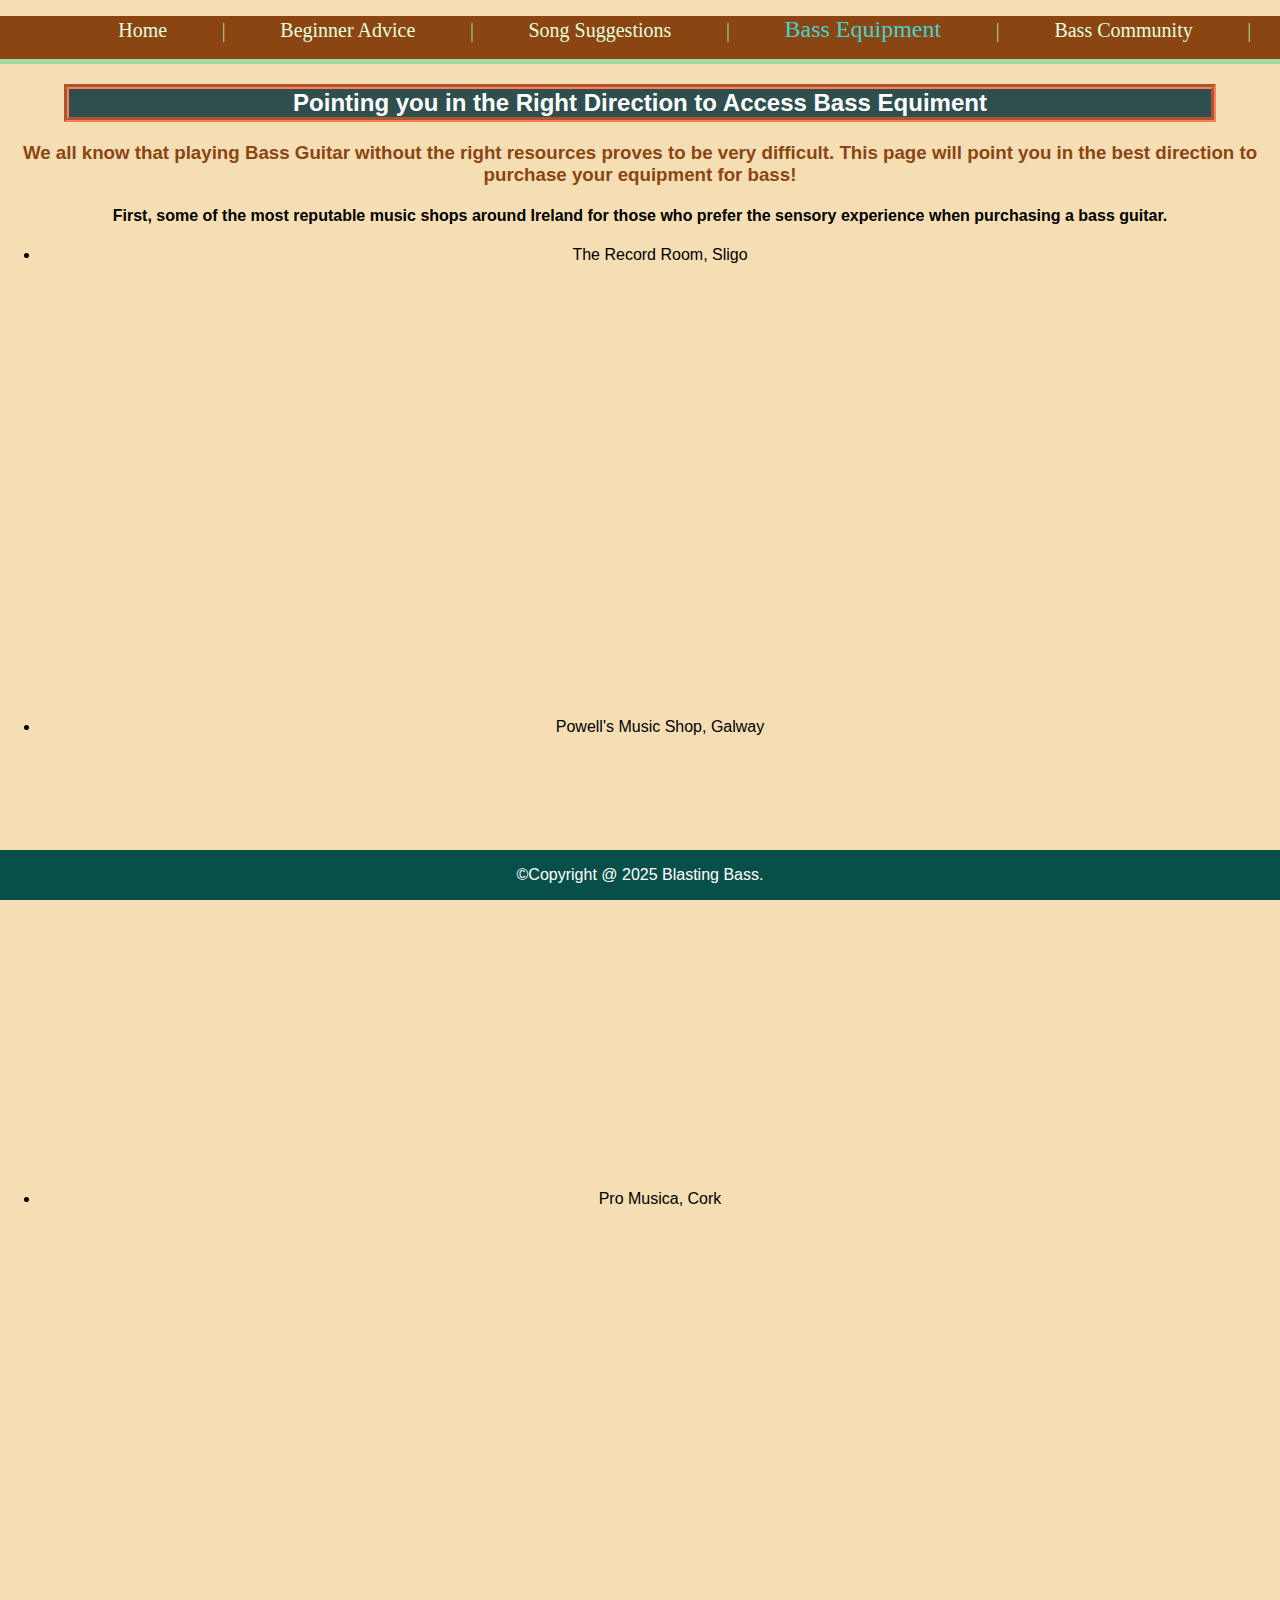
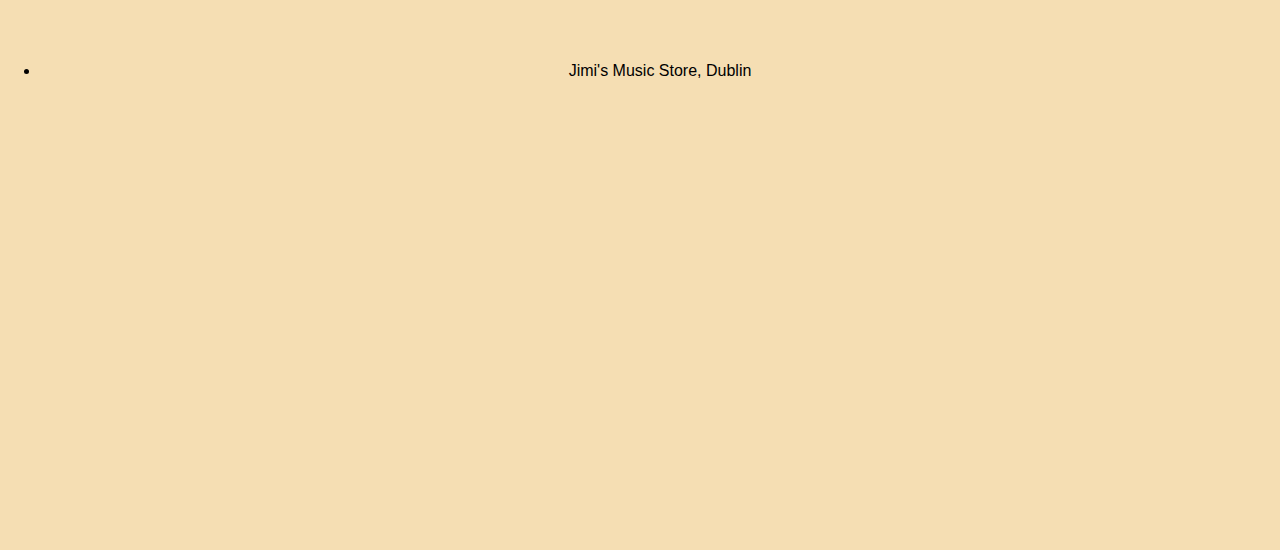
<file: bassequipment.html>
<!DOCTYPE html>
<!-- This is Comments.
 Date this Practice of my Website Idea was started: 28 Jan 2025
 Purpose: Trying out a website idea using same template from today's class. -->
 <html lang="en">
    <head>
        <meta charset="UTF-8">
        <meta name="viewport" content="width=device-width, initial-scale=1.0">
        <meta http-equiv="X-UA-Compatible" content="ie=edge">
        <meta name="description" content="Music-Based Website Practice Page">
        <title>Song Suggestions across different levels.</title>
        <link rel="stylesheet" href="Styles/magnificentmusicstyles.css">
        <link rel="icon" href="Images/favicon_io_(2)/favicon.ico">
    </head>

    <body> <!-- In my website which will feature resources that might help people 
        who are trying to learn bass progress, the first section of the body will 
        be the header which tells people what this website is about. -->
        <header>
            <nav>
            <ul>
                <li> <a href="index.html">Home</a> | </li>
                <li> <a href="beginners.html">Beginner Advice</a> | </li>
                <li> <a href="songsuggestions.html"> Song Suggestions</a> | </li>
                <li> <a class="active" href="bassequipment.html"> Bass Equipment</a> | </li>
                <li> <a href="community.html"> Bass Community</a> | </li>
            </ul>
            </nav>
        </header>
        <main>
        <h2>Pointing you in the Right Direction to Access Bass Equiment</h2>
        <h3>We all know that playing Bass Guitar without the right resources proves to be very difficult. This page will point you in the best direction
            to purchase your equipment for bass!</h3>
        <h4>First, some of the most reputable music shops around Ireland for those who prefer the sensory experience when purchasing a bass guitar.</h4>
        <ul>
            <li>The Record Room, Sligo</li>
            <iframe src="https://www.google.com/maps/embed?pb=!1m18!1m12!1m3!1d2329.8926057183435!2d-8.476585022958073!3d54.27047737257177!2m3!1f0!2f0!3f0!3m2!
            1i1024!2i768!4f13.1!3m3!1m2!1s0x485ee834888d7893%3A0x2c2eec9662591861!2sThe%20Record%20Room!5e0!3m2!1sen!2sie!4v1741959590236!5m2!1sen!2sie" 
            width="600" height="450" style="border:0;" allowfullscreen="" loading="lazy" referrerpolicy="no-referrer-when-downgrade"></iframe>

            <li>Powell's Music Shop, Galway</li>
            <iframe src="https://www.google.com/maps/embed?pb=!1m18!1m12!1m3!1d4771.828051661076!2d-9.054553323013549!3d53.27316007226816!2m3!1f0!2f0!3f0!3m2!1i1024!
            2i768!4f13.1!3m3!1m2!1s0x485b96e5442fa02f%3A0xccb50cfb144076a3!2sP.%20Powell%20and%20Sons!5e0!3m2!1sen!2sie!4v1741960317526!5m2!1sen!2sie" width="600" height="450" 
            style="border:0;" allowfullscreen="" loading="lazy" referrerpolicy="no-referrer-when-downgrade"></iframe>

            <li>Pro Musica, Cork</li>
            <iframe src="https://www.google.com/maps/embed?pb=!1m18!1m12!1m3!1d2461.965522048466!2d-8.469505199999999!3d51.8980933!2m3!1f0!2f0!3f0!3m2!1i1024!2i768!4f13.1!3m3!1m2!1s0x4844900feece0b11%3A0x14416edec963a276!2sPro%20Musica!5e0!3m2!1sen!2sie!4v1741960636402!5m2!1sen!2sie" width="600" height="450" style="border:0;" allowfullscreen="" loading="lazy" referrerpolicy="no-referrer-when-downgrade"></iframe>

            <li>Jimi's Music Store, Dublin</li>
            <iframe src="https://www.google.com/maps/embed?pb=!1m18!1m12!1m3!1d4767.122792935482!2d-6.345012223011241!3d53.31530087228028!2m3!1f0!2f0!3f0!3m2!1i1024!2i768!4f13.1!3m3!1m2!1s0x48670c98dfc8382f%3A0x3b4355c1426136ba!2sJimi&#39;s%20Music%20Store!5e0!3m2!1sen!2sie!4v1741961087840!5m2!1sen!2sie" width="600" height="450" style="border:0;" allowfullscreen="" loading="lazy" referrerpolicy="no-referrer-when-downgrade"></iframe>

        </ul>
        </main>

            <footer>
                <p> &copy;Copyright &#64; 2025 Blasting Bass. </p>
            </footer>

    </body>

 </html>
</file>
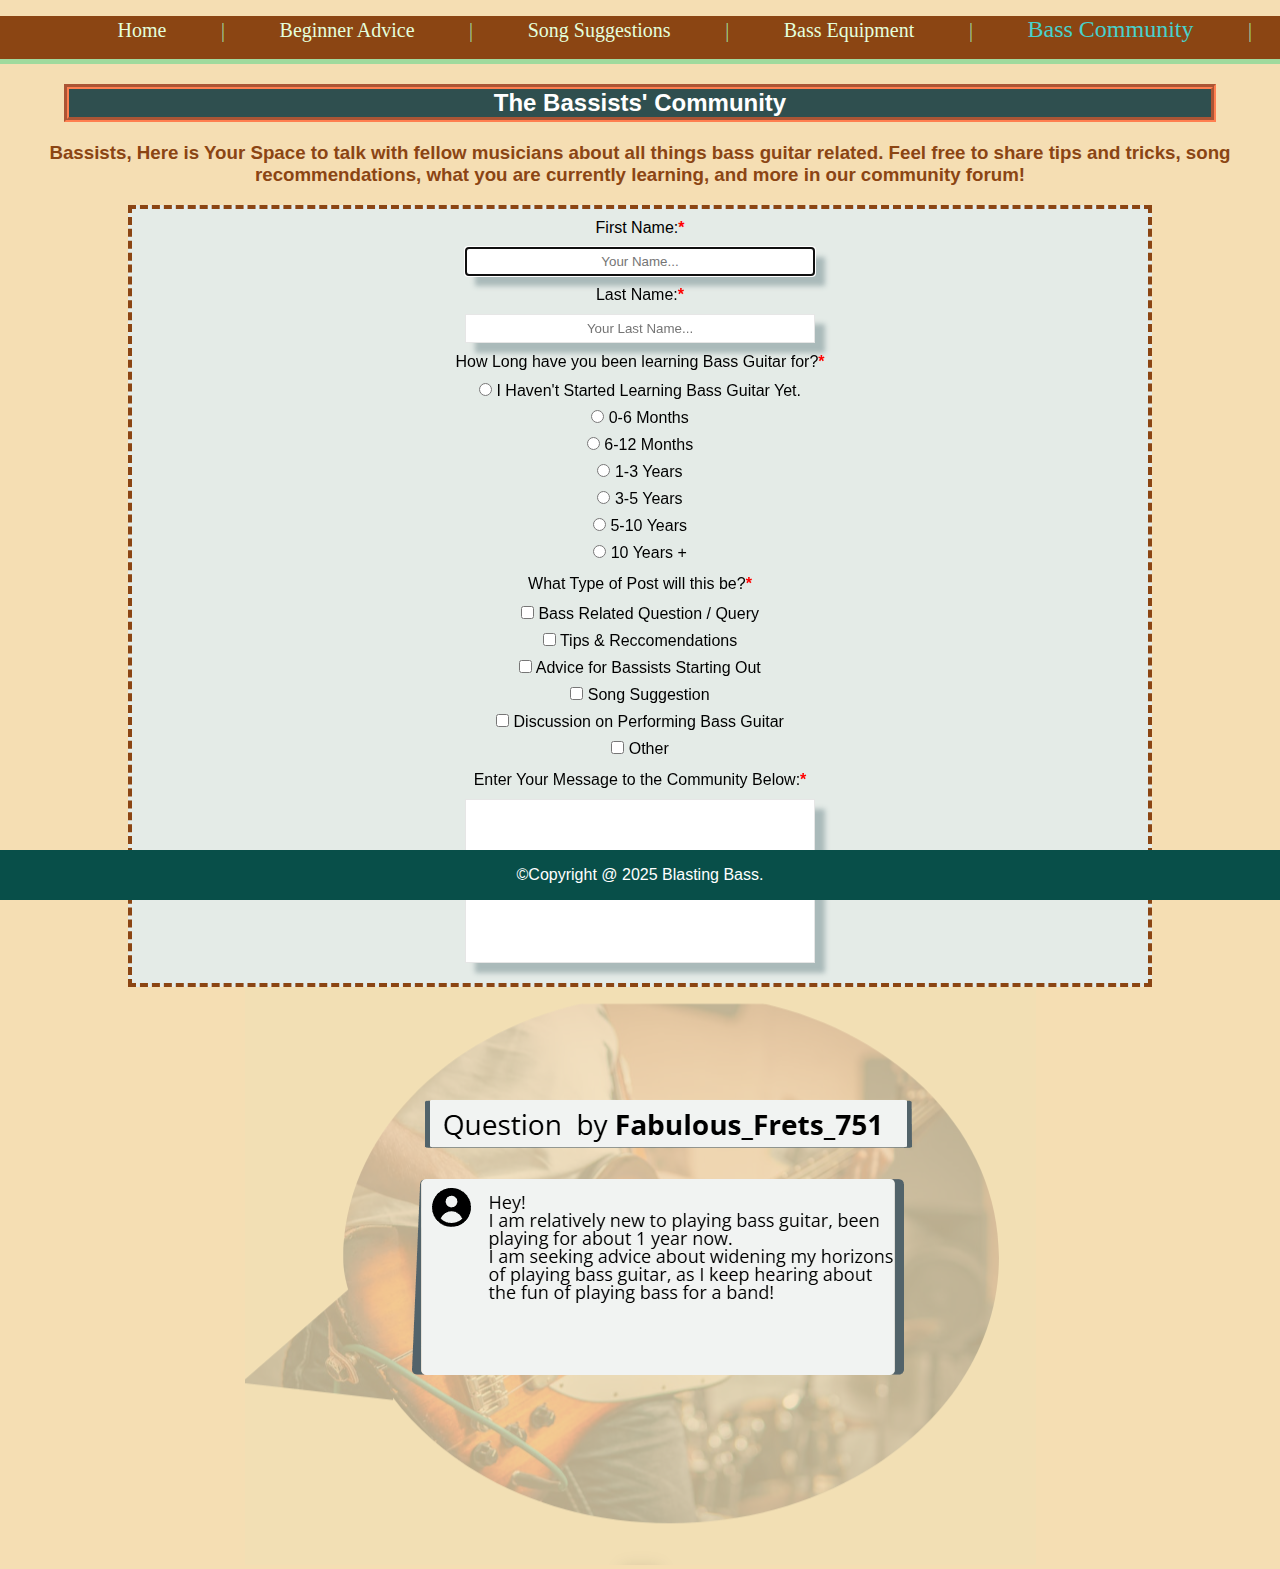
<file: community.html>
<!DOCTYPE html>
<!-- This is Comments.
 Date this Practice of my Website Idea was started: 28 Jan 2025
 Purpose: Trying out a website idea using same template from today's class. -->
 <html lang="en">
    <head>
        <meta charset="UTF-8">
        <meta name="viewport" content="width=device-width, initial-scale=1.0">
        <meta http-equiv="X-UA-Compatible" content="ie=edge">
        <meta name="description" content="Music-Based Website Practice Page">
        <title>Song Suggestions across different levels.</title>
        <link rel="stylesheet" href="Styles/magnificentmusicstyles.css">
        <link rel="icon" href="Images/favicon_io_(2)/favicon.ico">
    </head>

    <body> <!-- In my website which will feature resources that might help people 
        who are trying to learn bass progress, the first section of the body will 
        be the header which tells people what this website is about. -->
        <header>
           <nav>
            <ul>
                <li> <a href="index.html">Home</a> | </li>
                <li> <a href="beginners.html">Beginner Advice</a> | </li>
                <li> <a href="songsuggestions.html"> Song Suggestions</a> | </li>
                <li> <a href="bassequipment.html"> Bass Equipment</a> | </li>
                <li> <a class="active" href="community.html"> Bass Community</a> | </li>
            </ul>
            </nav>
        </header>
        <main> 
           
                <h2><b>The Bassists' Community</b></h2>
                <h3>Bassists, Here is Your Space to talk with fellow musicians about all things bass guitar related. Feel free to share tips and tricks,
                    song recommendations, what you are currently learning, and more in our community forum!</h3>

                <form action="http:/foo.com" method="put">
                    <label for="fname">First Name:<span class="required">*</span></label><br>
                    <input type="text" id="fname" name="firstname" placeholder="Your Name..." autofocus required><br>

                    <label for="lname">Last Name:<span class="required">*</span></label><br>
                    <input type="text" id="lname" name="lastname" placeholder="Your Last Name..." required><br>

                    <label for="bassexperience">How Long have you been learning Bass Guitar for?<span class="required">*</span></label><br>
                    <fieldset>
                    <input type="radio" id="exp1" name="experience1" value="I Haven't Started Learning Bass Guitar Yet.">
                    <label for="exp1">I Haven't Started Learning Bass Guitar Yet.</label><br>
                    <input type="radio" id="exp2" name="experience2" value="0-6 Months">
                    <label for="exp2">0-6 Months</label><br>
                    <input type="radio" id="exp3" name="experience3" value="6-12 Months">
                    <label for="exp3">6-12 Months</label><br>
                    <input type="radio" id="exp4" name="experience4" value="1-3 Years">
                    <label for="exp4">1-3 Years</label><br>
                    <input type="radio" id="exp5" name="experience5" value="3-5 Years">
                    <label for="exp5">3-5 Years</label><br>
                    <input type="radio" id="exp6" name="experience6" value="5-10 Years">
                    <label for="exp6">5-10 Years</label><br>
                    <input type="radio" id="exp7" name="experience7" value="10 Years +">
                    <label for="exp7">10 Years +</label><br>
                    </fieldset>

                    <label for="typeofpost">What Type of Post will this be?<span class="required">*</span></label><br>
                    <fieldset>
                    <input type="checkbox" id="pty1" name="postype1" value="Bass Related Question / Query">
                    <label for="pty1">Bass Related Question / Query</label><br>
                    <input type="checkbox" id="pty2" name="posttype2" value="Tips & Reccomendations">
                    <label for="pty2">Tips & Reccomendations</label><br>
                    <input type="checkbox" id="pty3" name="posttype3" value="Advice for Bassists Starting Out">
                    <label for="pty3">Advice for Bassists Starting Out</label><br>
                    <input type="checkbox" id="pty4" name="posttype4" value="Song Suggestion">
                    <label for="pty4">Song Suggestion</label><br>
                    <input type="checkbox" id="pty5" name="posttype5" value="Discussion on Performing Bass Guitar">
                    <label for="pty5">Discussion on Performing Bass Guitar</label><br>
                    <input type="checkbox" id="pty6" name="posttype6" value="Other">
                    <label for="pty6">Other</label><br>
                    </fieldset>

                    <label for="yourText">Enter Your Message to the Community Below:<span class="required">*</span></label><br>
                    <input style="height: 150px;" type="text" id="yourText" name="yourText" placeholder="Enter Text Here...">
                </form>

                <img src="Images/firstreply.png">
            </main>

            <footer>
                <p> &copy;Copyright &#64; 2025 Blasting Bass. </p>
            </footer>

    </body>

 </html>
</file>
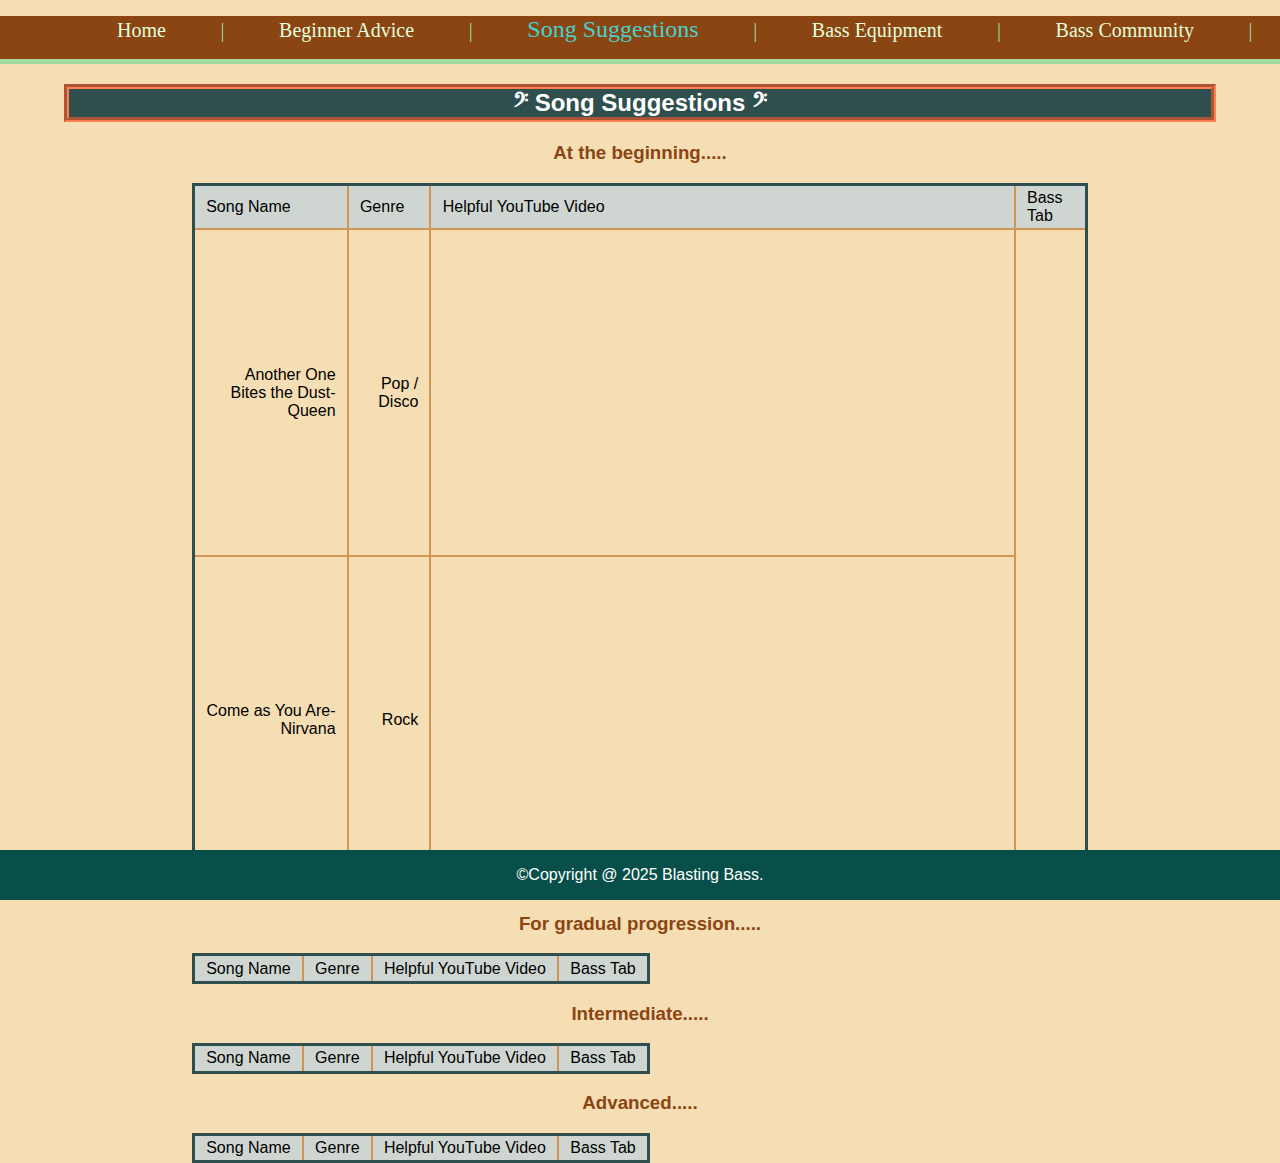
<file: songsuggestions.html>
<!DOCTYPE html>
<!-- This is Comments.
 Date this Practice of my Website Idea was started: 28 Jan 2025
 Purpose: Trying out a website idea using same template from today's class. -->
 <html lang="en">
    <head>
        <meta charset="UTF-8">
        <meta name="viewport" content="width=device-width, initial-scale=1.0">
        <meta http-equiv="X-UA-Compatible" content="ie=edge">
        <meta name="description" content="Music-Based Website Practice Page">
        <title>Song Suggestions across different levels.</title>
        <link rel="stylesheet" href="Styles/magnificentmusicstyles.css">
        <link rel="icon" href="Images/favicon_io_(2)/favicon.ico">
    </head>

    <body> <!-- In my website which will feature resources that might help people 
        who are trying to learn bass progress, the first section of the body will 
        be the header which tells people what this website is about. -->
        <header>
            <nav>
            <ul>
                <li> <a href="index.html">Home</a> | <!-- This line serves to show a bar in between each of the navigation options --></li>
                <li> <a href="beginners.html">Beginner Advice</a> | </li>
                <li> <a class="active" href="songsuggestions.html"> Song Suggestions</a> | </li>
                <li> <a href="bassequipment.html"> Bass Equipment</a> | </li>
                <li> <a href="community.html"> Bass Community</a> | </li>
            </ul>
            </nav>
        </header>
        <main> 
            <h2><b>&#119074; Song Suggestions &#119074; </b></h2>
                <h3><b>At the beginning.....</b></h3>
                <table>
                    <thead>
                        <tr>
                            <td>Song Name</td>
                            <td>Genre</td>
                            <td>Helpful YouTube Video</td>
                            <td>Bass Tab</td>
                        </tr>
                    </thead>
                    <tbody>
                        <tr>
                            <td>Another One Bites the Dust- Queen</td>
                            <td>Pop / Disco</td>
                            <td><iframe width="560" height="315" src="https://www.youtube.com/embed/PR2Jk1fE-qE?si=OWu2PKYiVVFjpTRg" title="YouTube video player" frameborder="0" allow="accelerometer; autoplay; clipboard-write; encrypted-media; gyroscope; picture-in-picture; web-share" referrerpolicy="strict-origin-when-cross-origin" allowfullscreen></iframe></td>
                        </tr>
                        <tr>
                            <td>Come as You Are- Nirvana</td>
                            <td>Rock</td>
                            <td><iframe width="560" height="315" src="https://www.youtube.com/embed/uidcfuiKSm0?si=g6fZnaPq3i5EkPQx" title="YouTube video player" frameborder="0" allow="accelerometer; autoplay; clipboard-write; encrypted-media; gyroscope; picture-in-picture; web-share" referrerpolicy="strict-origin-when-cross-origin" allowfullscreen></iframe></td>
                        </tr>
                        <tr>
                            <td></td>
                        </tr>
                    </tbody>
                </table>
                <h3><b>For gradual progression.....</b></h3>
                <table>
                    <thead>
                        <tr>
                            <td>Song Name</td>
                            <td>Genre</td>
                            <td>Helpful YouTube Video</td>
                            <td>Bass Tab</td>
                        </tr>
                    </thead>
                </table>
                <h3><b>Intermediate.....</b></h3>
                <table>
                    <thead>
                        <tr>
                            <td>Song Name</td>
                            <td>Genre</td>
                            <td>Helpful YouTube Video</td>
                            <td>Bass Tab</td>
                        </tr>
                    </thead>
                </table>
                <h3><b>Advanced.....</b></h3>
                <table>
                    <thead>
                        <tr>
                            <td>Song Name</td>
                            <td>Genre</td>
                            <td>Helpful YouTube Video</td>
                            <td>Bass Tab</td>
                        </tr>
                    </thead>
                </table>
            </main>

            <footer>
                <p> &copy;Copyright &#64; 2025 Blasting Bass. </p>
            </footer>

    </body>

 </html>
</file>
<file: Styles/magnificentmusicstyles.css>
/*External Stylesheet for Maria's website on Bass Guitar*/
body /* Defines the overall "wheat" background colour which I think gives a warm and soothing effect to the wesbite. Aligns all content centre rather than having
        to do them individually*/
        { background-color:#f5deb3;
        text-align: center;
        margin: 0;
        font-family: 'Trebuchet MS', 'Lucida Sans Unicode', 'Lucida Grande', 'Lucida Sans', Arial, sans-serif;
}

h1/*The text shadow gives a nice glow to the primary heading to really make it stand out. Times New Roman font differentiates it from the body.*/
{   text-shadow: -2px -2px 4px mediumturquoise;
    font-family:'Times New Roman', Times, serif;
    color: maroon;
    font-size /*Font Size was too small beforehand*/: 40px;
}

h2/*As the H2 element often defines new sections in my website, I have decided to make it look like a banner with a dark grey / green background and white bold text.*/{
    background-color:darkslategrey;
    color: white;
    margin-left: 5%; margin-right: 5%;
    border-style /*The Groove Style on the border gives it a 3D like frame whicih suits the overall feel of the website*/: groove; border-color: coral; border-width: 5px;
}

h3/*I have designed my third heading to be well suited to smaller subheadings under the H2 Banner-Style subheadings.*/{
    color:saddlebrown;
}

h4{
    color: black
}

footer{
     /*Keeps Footer with Copyright Message Visible at all times*/
    position: fixed;
    /*These left:0 and bottom:0 tags ensure that there is no unneccessary space below the fixed footer*/
    left: 0;
    bottom: 0;
     /*Keeps Fixed Footer taking up whole width of screen*/
    width: 100%;
    background-color: rgb(8, 79, 73);
    color: white;
    /*Footer Not Included in Body so the text is set to center.*/
    text-align: center;
}

.introductionImages /*This is for the 2 Orange Images on the home page which both have the class "introductionImages. It ensures they take up half the screen each.*/{
    width: 50%;
}


nav{
    /*The Border Bottom Style below gives the navigation bar a decorated bar below the brown colour*/
    border-bottom: 5px solid;color:rgb(160, 218, 157);
    /*The neutral brown colour matches that of Heading 3 and resembles wood.*/
    background-color:saddlebrown;
}

nav ul li 
    /*Inline shows the navigation options horizontally (side by side) rather than in a list.*/
    {display: inline;
    /*Personally Prefer Navigation Font to Vary from the majority of the page's font.*/
    font-family:Cambria, Cochin, Georgia, Times, 'Times New Roman', serif;
    /*Set a font size as the automatic was too small.*/
    font-size: 20px;}

nav ul li a{
    /*Included text decoration : none, because I wanted the navigation options to become underlined with hover, and not for the underline to always be there.*/
    text-decoration: none;
    /*Sets the text colour*/
    color: rgb(228, 255, 220);
    /*Equal margins either side ensure that the navigation text lies in the centre.*/
    margin-right: 4%; margin-left: 4%;
    }

nav ul li:hover {text-decoration: underline;}

.active{
    color: mediumturquoise;
    /*Colour Change and Size Increase on the Selected Page in navigation bar.*/
    font-size: 1.2em;
}

#guitarGroup{
    /*For the picture of a band at the bottom of the home page.*/
    width: 65%;
}

table{
    margin-left: 15%;
    margin-right: 15%;
    border: 3px solid darkslategray;
    /*Specifies that each cell does not have it's own individual border, which appears cluttered.*/
    border-collapse: collapse;
}
td{
    border: 2px solid rgb(206, 149, 85);
    /*Allows spacing around the cells.*/
    padding: .2em .7em;
}
thead{
    text-align: left;
    background-color: rgb(207, 214, 210) ; 
}
tbody{
    text-align: right;
}
tfoot{
    background-color: rgb(179, 184, 181);
}

form{
    margin-left: 10%;
    margin-right: 10%;
    /*Padding Allows for space before the first question.*/
    padding: 10px;
    background-color: rgb(228, 235, 231);
    border: 4px dashed saddlebrown;
}

.required{
    font-weight: bold;
    color: red;
}

input[type=text]{
    width: 33%;
    text-align: center;
    /*Specifies the size of the text box*/
    padding: 6px 10px;
    /*Specifies the amount of space outside the text box*/
    margin: 10px 0;
    border: 1px solid rgb(230, 230, 230);
    box-shadow: 10px 10px 5px rgb(170, 186, 186);
}

input[type=checkbox]{
    text-align: center;
    margin: 7px 0;
}

input[type=radio]{
    margin: 7px 0;
}

input[type=button]{
    text-align: center;
    margin: 5px 0;
    border-radius: 1em;
    padding: 3px;
}

fieldset{
    border: none;
}
</file>
